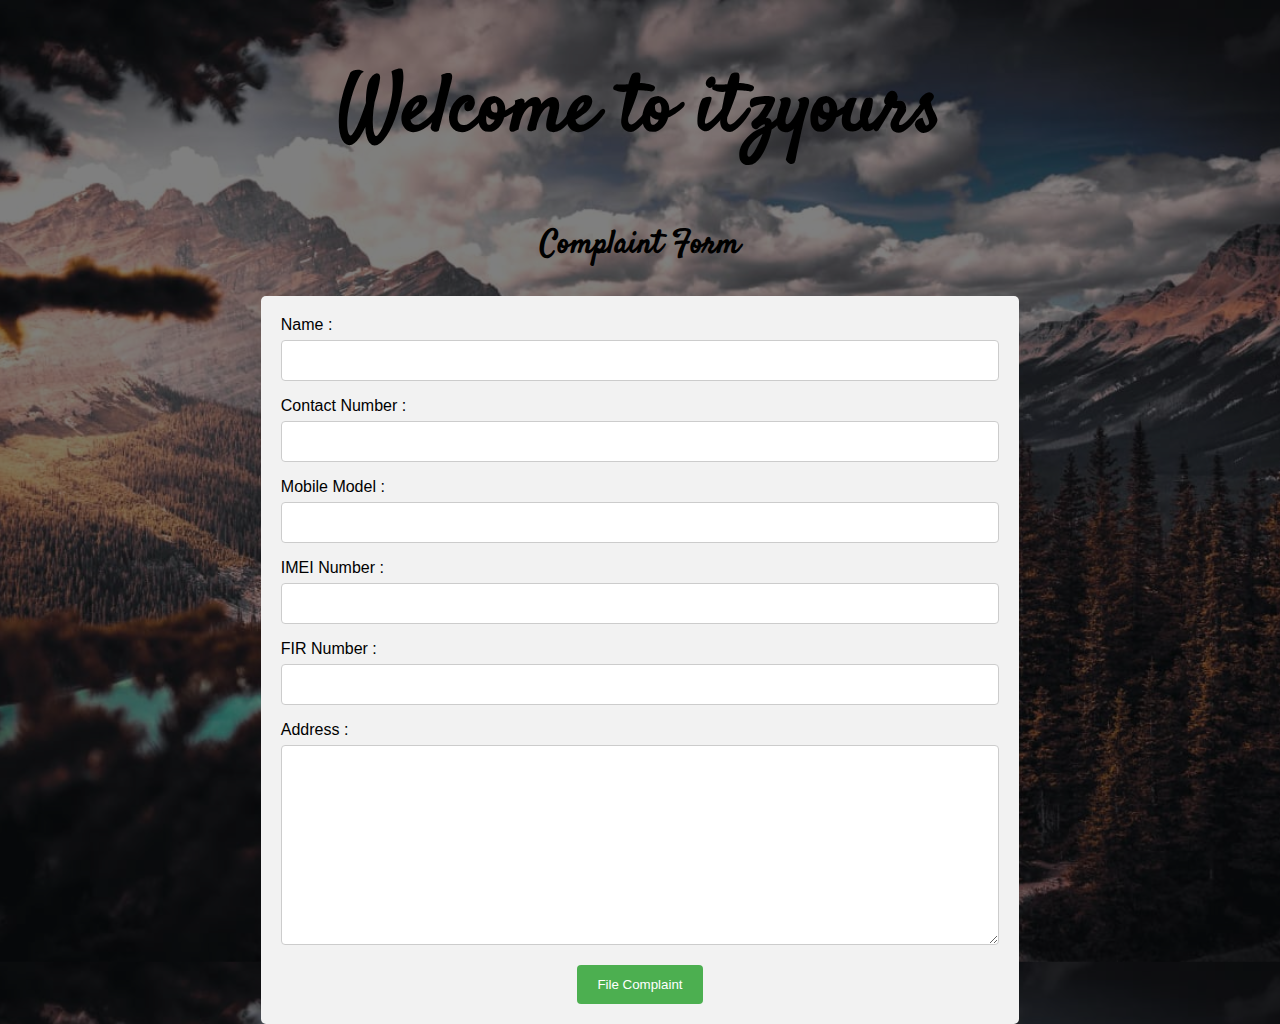
<file: complaint_register.html>
<!DOCTYPE html>
<html>
<head>
<meta name="viewport" content="width=device-width, initial-scale=1">
<link rel="stylesheet" type="text/css" href="style.css">
<link href="https://fonts.googleapis.com/css2?family=Satisfy&display=swap" rel="stylesheet">
<link href="https://fonts.googleapis.com/css2?family=Kalam&family=Satisfy&display=swap" rel="stylesheet">
</head>
<body background="bg.jpeg" style="background-image: linear-gradient(rgba(0,0,0,0.5),rgba(0,0,0,0.5)), url(bg.jpeg);
height: 100vh;
background-size: cover;
background-position: center;">
    <div>
        <center><h1>Welcome to itzyours</h1></center>
    </div>
<center><h2>Complaint Form</h2></center>

<div class="container" style="margin: auto; width: 60%;">
  <form action="connect.php" method="POST">
    <label for="name">Name : </label>
    <input type="text" id="name" name="name">

    <label for="mobno">Contact Number : </label>
    <input type="number" id="mobno" name="mobno">

    <label for="mobmodel">Mobile Model : </label>
    <input type="text" id="mobmodel" name="mobmodel">

    <label for="imei">IMEI Number : </label>
    <input type="number" id="IMEI" name="IMEI">

    <label for="fir">FIR Number : </label>
    <input type="number" id="FIR" name="FIR">
    
    <label for="address">Address : </label>
    <textarea id="address" name="address" style="height:200px"></textarea>

    <center><input type="submit" name="submit" value="File Complaint"></center>
  </form>
</div>

</body>
</html>
</file>
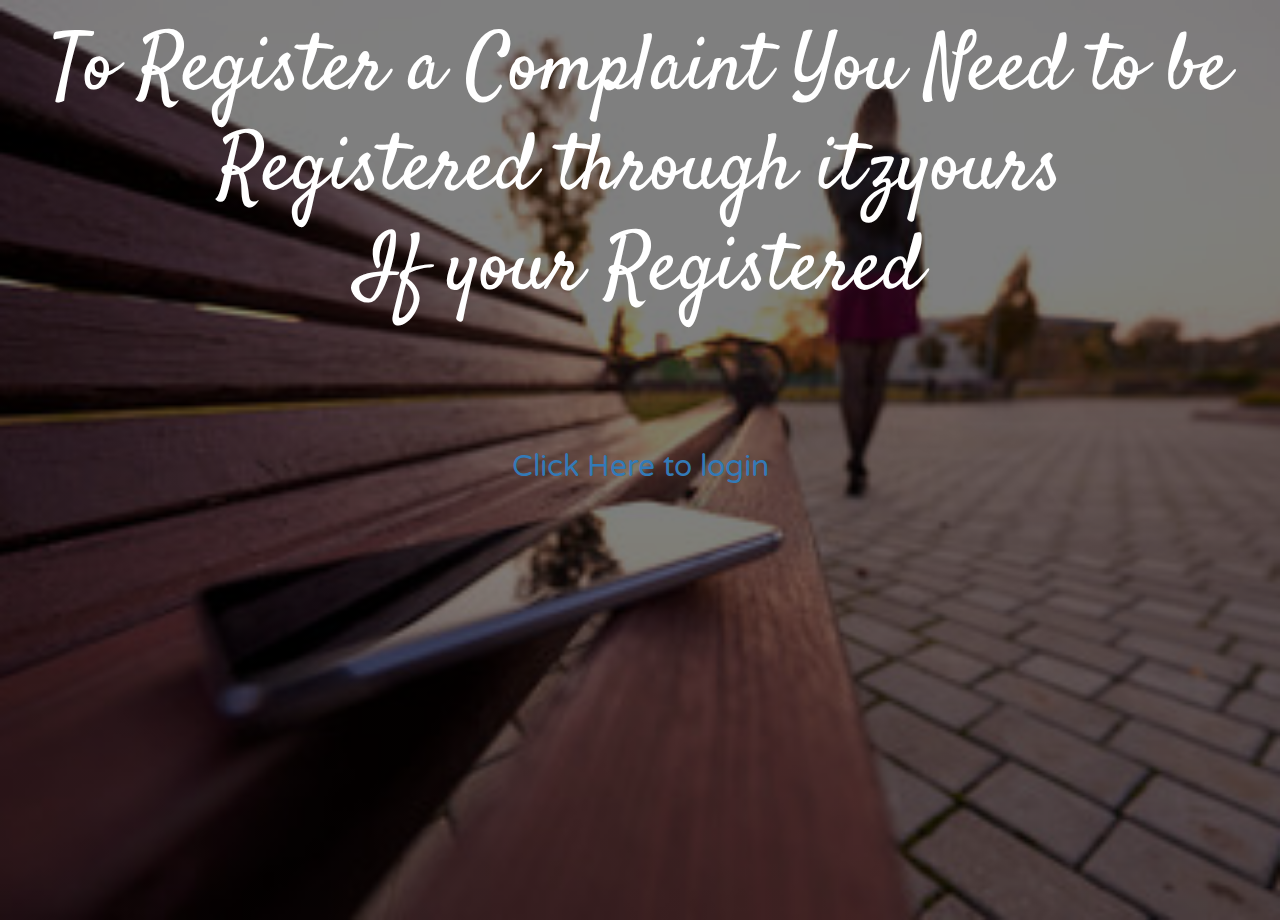
<file: Login.html>
<!DOCTYPE html>
<html lang="en">
<head>
<meta charset="utf-8">
<meta http-equiv="X-UA-Compatible" content="IE=edge">
<meta name="viewport" content="width=device-width, initial-scale=1">
<title>Login</title>
<link href="https://fonts.googleapis.com/css?family=Roboto|Varela+Round" rel="stylesheet">
<link rel="stylesheet" href="https://maxcdn.bootstrapcdn.com/font-awesome/4.7.0/css/font-awesome.min.css">
<link rel="stylesheet" href="https://maxcdn.bootstrapcdn.com/bootstrap/3.3.7/css/bootstrap.min.css">
<script src="https://ajax.googleapis.com/ajax/libs/jquery/1.12.4/jquery.min.js"></script>
<script src="https://maxcdn.bootstrapcdn.com/bootstrap/3.3.7/js/bootstrap.min.js"></script>
<style type="text/css">
    body {
		font-family: 'Varela Round', sans-serif;
	}
	.modal-login {
		color: #636363;
		width: 350px;
	}
	.modal-login .modal-content {
		padding: 20px;
		border-radius: 5px;
		border: none;
	}
	.modal-login .modal-header {
		border-bottom: none;
		position: relative;
		justify-content: center;
	}
	.modal-login h4 {
		text-align: center;
		font-size: 26px;
	}
	.modal-login  .form-group {
		position: relative;
	}
	.modal-login i {
		position: absolute;
		left: 13px;
		top: 11px;
		font-size: 18px;
	}
	.modal-login .form-control {
		padding-left: 40px;
	}
	.modal-login .form-control:focus {
		border-color: #00ce81;
	}
	.modal-login .form-control, .modal-login .btn {
		min-height: 40px;
		border-radius: 3px; 
	}
	.modal-login .hint-text {
		text-align: center;
		padding-top: 10px;
	}
	.modal-login .close {
        position: absolute;
		top: -5px;
		right: -5px;
	}
	.modal-login .btn {
		background: #00ce81;
		border: none;
		line-height: normal;
	}
	.modal-login .btn:hover, .modal-login .btn:focus {
		background: #00bf78;
	}
	.modal-login .modal-footer {
		background: #ecf0f1;
		border-color: #dee4e7;
		text-align: center;
		margin: 0 -20px -20px;
		border-radius: 5px;
		font-size: 13px;
		justify-content: center;
	}
	.modal-login .modal-footer a {
		color: #999;
	}
	.trigger-btn {
		display: inline-block;
		margin: 100px auto;
	}
</style>
<link href="https://fonts.googleapis.com/css2?family=Satisfy&display=swap" rel="stylesheet">
</head>
<body background="bg.jpg" style="background-image: linear-gradient(rgba(0,0,0,0.5),rgba(0,0,0,0.5)), url(bg.jpg);
height: 100vh;
background-size: cover;
background-position: center;">
	<h1 style="text-align: center; line-height: 100px; font-family: 'Satisfy', cursive;
  font-size: 80px; color: white">To Register a Complaint You Need to be <br>Registered through itzyours<br>If your Registered</h1>
<div class="text-center">
	<!-- Button HTML (to Trigger Modal) -->
	<a href="#myModal"class="trigger-btn" data-toggle="modal"><h2>Click Here to login</h2></a>
</div>

<!-- Modal HTML -->
<div id="myModal" class="modal fade">
	<div class="modal-dialog modal-login">
		<div class="modal-content">
			<div class="modal-header">				
				<h4 class="modal-title">Login</h4>
				<button type="button" class="close" data-dismiss="modal" aria-hidden="true">&times;</button>
			</div>
			<div class="modal-body">
				<form method="post">
					<div class="form-group">
						<i class="fa fa-user"></i>
						<input id="usr" type="text" class="form-control" placeholder="Username" name="userid" required="required">
					</div>
					<div class="form-group">
						<i class="fa fa-lock"></i>
						<input id="psd" type="password" class="form-control" placeholder="Password" name="pswrd" required="required">					
					</div>
					<div class="form-group">
						<input id="but" type="submit" class="btn btn-primary btn-block btn-lg" value="Login">
					</div>
					<script type="text/javascript" src="complaint_login.js"></script>
				</form>				
				
			</div>
		</div>
	</div>
</div>     
</body>
</html>
</file>
<file: style.css>
body {font-family: Arial, Helvetica, sans-serif;}
* {box-sizing: border-box;}

input[type=text], select, textarea {
  width: 100%;
  padding: 12px;
  border: 1px solid #ccc;
  border-radius: 4px;
  box-sizing: border-box;
  margin-top: 6px;
  margin-bottom: 16px;
  resize: vertical;
}

input[type=number], select, textarea {
  width: 100%;
  padding: 12px;
  border: 1px solid #ccc;
  border-radius: 4px;
  box-sizing: border-box;
  margin-top: 6px;
  margin-bottom: 16px;
  resize: vertical;
}

input[type=submit] {
  background-color: #4CAF50;
  color: white;
  padding: 12px 20px;
  border: none;
  border-radius: 4px;
  cursor: pointer;
}
}

input[type=submit]:hover {
  background-color: #45a049;
}

.container {
  border-radius: 5px;
  background-color: #f2f2f2;
  padding: 20px;
}

h1{
  font-family: 'Satisfy', cursive;
  font-size: 80px
}

h2{
  font-family: 'Kalam', cursive;
  font-family: 'Satisfy', cursive;
  font-size: 200%;
}
</file>
